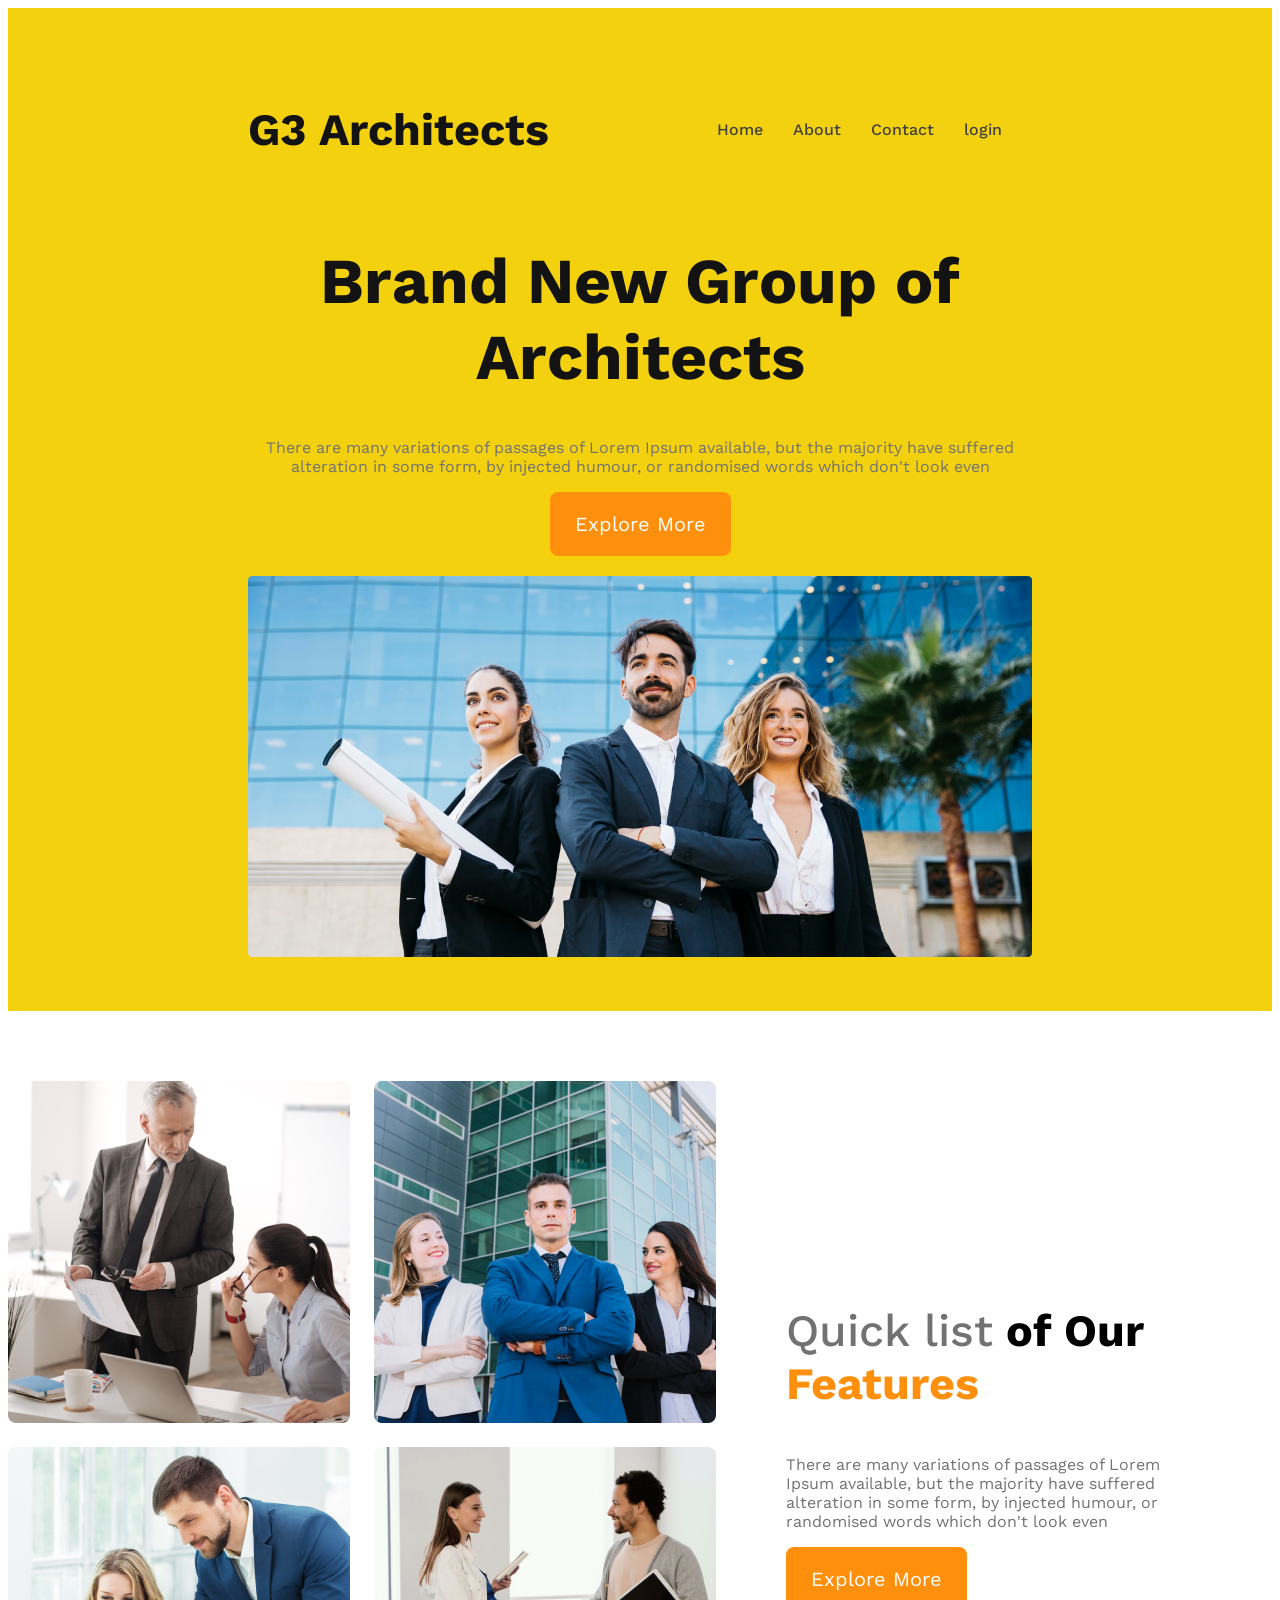
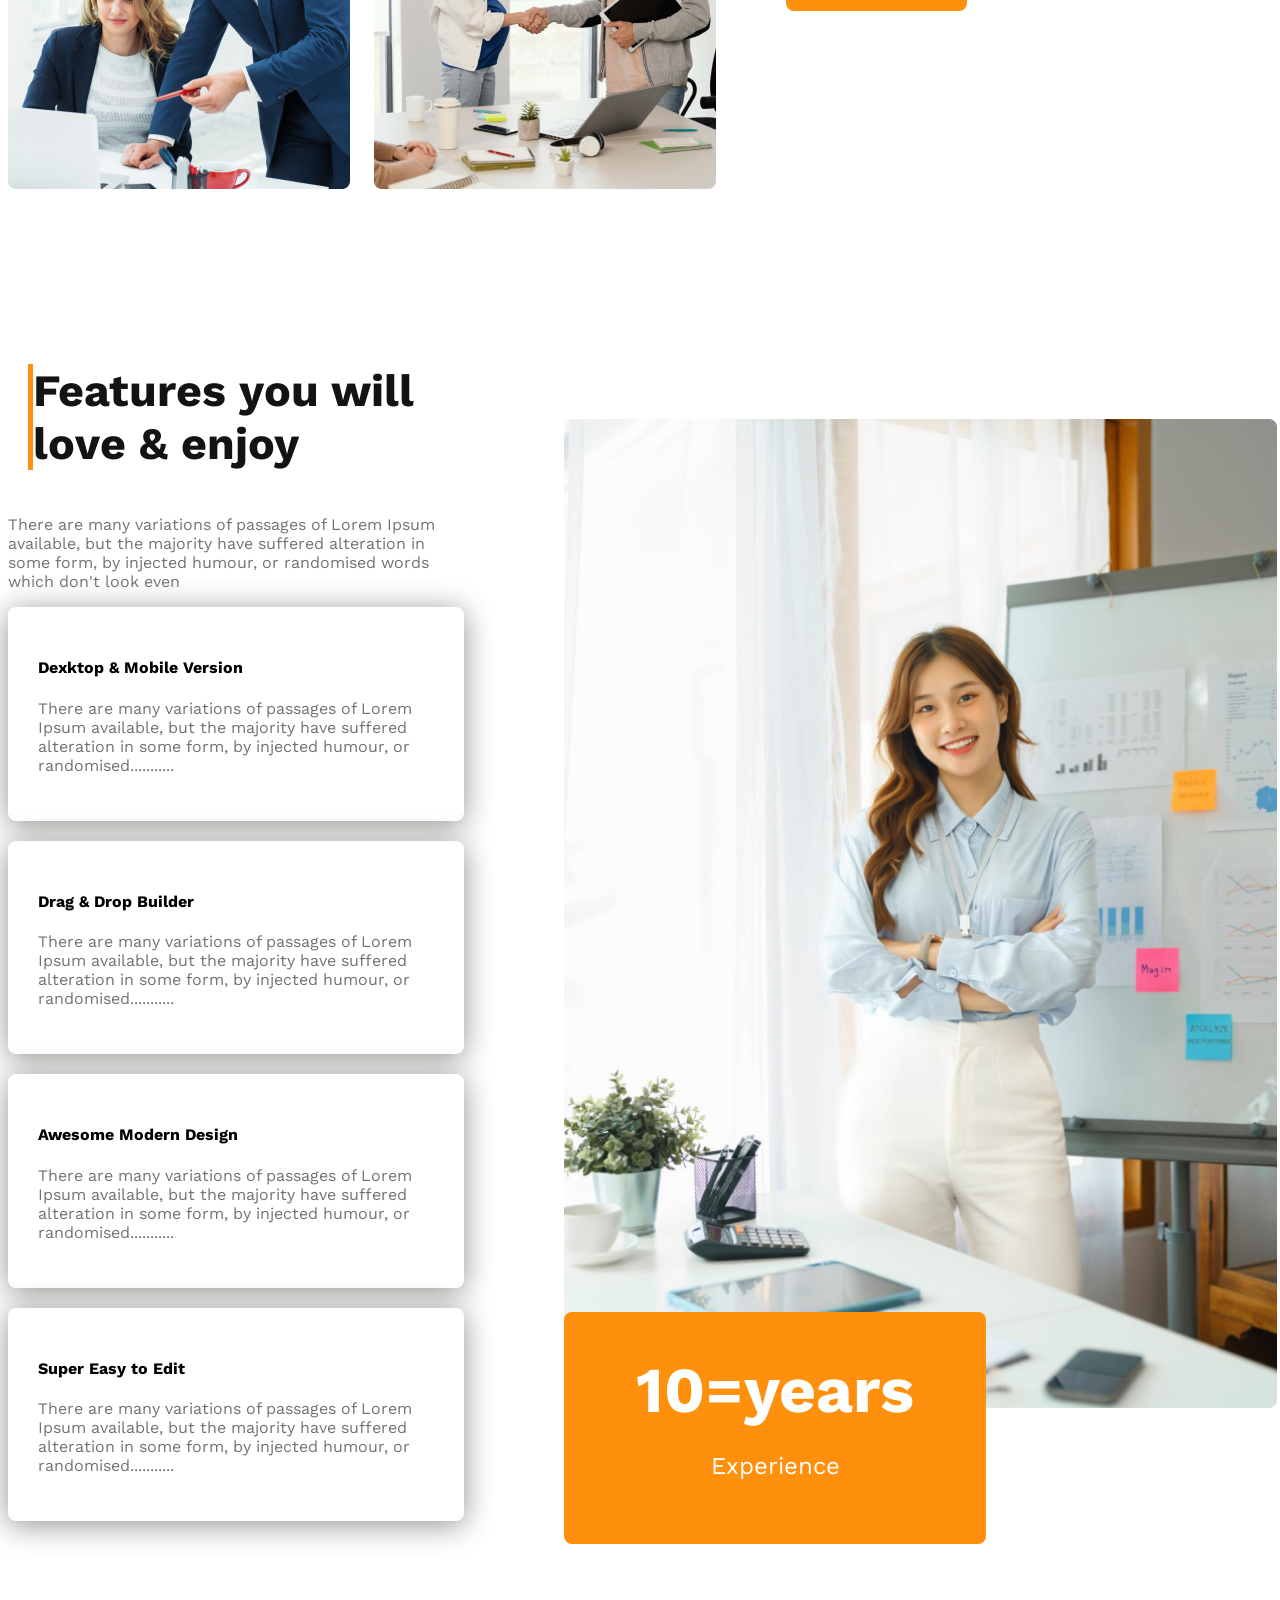
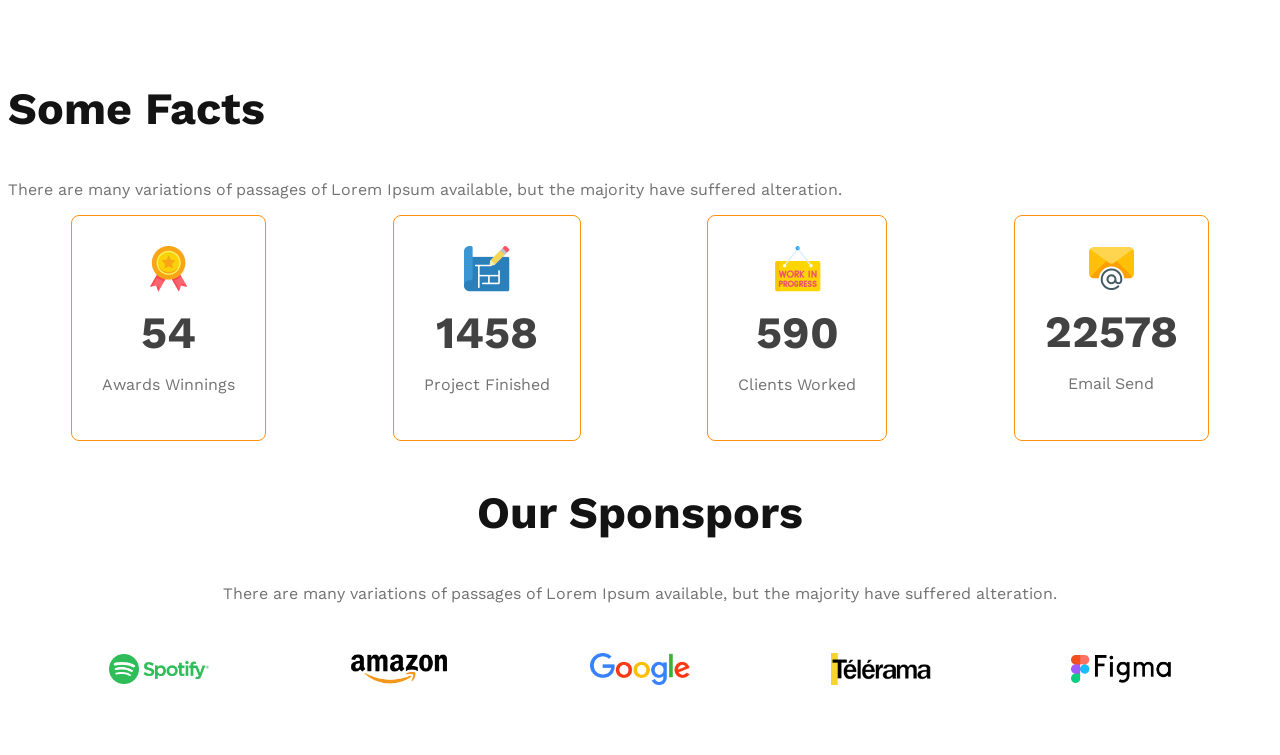
<file: index.html>
<!DOCTYPE html>
<html lang="en">
<head>
    <meta charset="UTF-8">
    <meta name="viewport" content="width=device-width, initial-scale=1.0">
    <title>G3 architect</title>
    <link rel="stylesheet" href="styles/architect.css">
</head>
<body>
    <!-- header start -->
    
<header>


    <nav>
        <h3 class="section-title">G3 Architects</h3>
        <ul>
            <li><a href="">Home</a> </li>
            <li><a href="">About</a> </li>
            <li><a href="">Contact</a> </li>
            <li> <a href="  ">login</a></li>
        </ul>
    </nav>




    <div class="banner">
<div class="banner-content">
    <h1 class="banner-title">Brand New Group of Architects</h1>
    <p class=" text-light-gray">There are many variations of passages of Lorem Ipsum available, but the majority have suffered alteration in 
        some form, by injected humour, or randomised words which don't look even </p>
         
        <button class="btn-primary"> Explore More </button>

</div>
            <img src="images/banner.png" alt="">




    </div>



</header>


<!-- header and -->


<main>
<!--teams  section start -->


<section  class="teams-container">

    <div class="teams-img-container">

        <img src="images/team1.png" alt="">
        <img src="images/team2.png" alt="">
        <img src="images/team3.png" alt="">
        <img src="images/team4.png" alt="">




    </div>

    
    <div class="teams-content">
        <h3 class="teams-title">
            <span class="Quick-list text-light-gray">Quick list</span> 
            <span>of Our</span>
            <span class="Features">Features</span>
        </h3>

        <p class="text-light-gray">There are many variations of passages of Lorem Ipsum available, but the majority have suffered alteration in some form, by injected humour, or randomised words which don't look even</p>
        <button class="btn-primary">Explore More</button>


    </div>





</section>




<!-- features section -->
 <section class="features">  

    <div class="features-content">
        <h3 class="section-title">Features you will <br> love & enjoy</h3>
        <p class="text-light-gray">There are many variations of passages of Lorem Ipsum available, but the majority have suffered alteration in some form, by injected humour, or randomised words which don't look even</p>

        <div class="card">

            <h4>Dexktop & Mobile Version</h4>

            <p class="text-light-gray">There are many variations of passages of Lorem Ipsum available, but the majority have suffered alteration in some form, by injected humour, or randomised...........</p>


        </div>


        <div class="card">

            <h4>Drag & Drop Builder</h4>

            <p class="text-light-gray">There are many variations of passages of Lorem Ipsum available, but the majority have suffered alteration in some form, by injected humour, or randomised...........</p>


        </div>

        <div class="card">

            <h4>Awesome Modern Design</h4>

            <p class="text-light-gray">There are many variations of passages of Lorem Ipsum available, but the majority have suffered alteration in some form, by injected humour, or randomised...........</p>


        </div>


        <div class="card">

            <h4>Super Easy to Edit</h4>

            <p class="text-light-gray">There are many variations of passages of Lorem Ipsum available, but the majority have suffered alteration in some form, by injected humour, or randomised...........</p>


        </div>

       

    </div>

    <div class="feature-img">

        <img src="images/architect.png" alt="">

        <div class="ten-years-badge">
            <h2>10=years</h2>
            <p>Experience</p>

        </div>



    </div>



 </section>

 <!-- facts section -->
  <section class="facts">

    <h3 class="section-title">Some Facts</h3>
    <p class="text-light-gray"> There are many variations of passages of Lorem Ipsum available, but 
        the majority have suffered alteration.</p>



        <div class="fack-card-container">


            <!-- .card*4>img*h2.card-stats+p.card-title.text-light-gray -->


            <div class="card">
                <img src="images/icons/ribon.png" alt=""></img>
                <h2 class="card-stats">54</h2>
                <p class="card-title text-light-gray">Awards Winnings</p>
            </div>
            <div class="card">
                <img src="images/icons/projects.png" alt="">
                <h2 class="card-stats">1458</h2>
                <p class="card-title text-light-gray"> Project Finished
                </p>
            </div>
            <div class="card">
                <img src="images/icons/customers.png" alt="">
                <h2 class="card-stats">590</h2>
                <p class="card-title text-light-gray"> Clients Worked
                </p>
            </div>
            <div class="card">
                <img src="images/icons/email.png" alt="">
                <h2 class="card-stats">22578</h2>
                <p class="card-title text-light-gray"> Email Send
                </p>
            </div>


        </div>

  </section>


<!-- sponsors section -->

  <section class="sponsors">



    <h3 class="section-title">  Our Sponspors
    </h3>


    <p class="text-light-gray">  There are many variations of passages of Lorem Ipsum available, but the majority have suffered alteration.</p>



    <div class="sponsors-img-container">
        <img src="images/sponsors/spotify.png" alt="">
        <img src="images/sponsors/amazon.png" alt="">
        <img src="images/sponsors/google.png" alt="">
        <img src="images/sponsors/telerama.png" alt="">
        <img src="images/sponsors/figma.png" alt="">


    </div>
  </section>
</main>


<footer>


</footer>

</body>
</html>
</file>
<file: styles/architect.css>
/* work sans font google  fonts */
@import url('https://fonts.googleapis.com/css2?family=Work+Sans:ital,wght@0,100..900;1,100..900&display=swap');


/* shared styles */


*{

    font-family: "Work Sans", sans-serif;
  


}
.text-light-gray{
    color: #727272;
}


.btn-primary{
       border-radius: 8px;
       background: #FF900E;
       padding: 20px 25px;
       color: #FFF;
       font-size: 1.25rem;
       font-weight: ;
       cursor: pointer;
       border: 0;


}
.section-title{
    font-size:2.8rem ;
    font-weight: 700;
    color: #131313;

}


header{
    background-color: rgb(243, 209, 14);
/* background-color: #FF900E; */


    padding: 50px 240px;
}
nav{
    display: flex;
    justify-content: space-between;
    align-items: center;
}


nav > ul{
    display: flex;
}
nav li{
    list-style: none;
    margin-right: 30px;
    font-weight: 500;
    font-size: 1rem;
}
nav li a{
    text-decoration: none;
    color:  #424242;
}
/* banner styles */
.banner-content{
    max-width: 800px;
    text-align: center;
    margin: 0 auto;
}

.banner-title{
    font-size: 4rem;
    font-weight: 700;
    color: #131313;
}

.banner img{
    margin-top: 20px;
    width: 100%;
}


/* main style */

main{
    max-width: 1440px;

    margin: 70px auto;
}

/* teams-styles */

.teams-container{
    display: flex;
    align-items: center;
}


.teams-img-container{
    display: grid;

    grid-template-columns: repeat(2, 1fr );
    gap: 1.5rem;
}

.teams-content{
    padding-right: 70px;
    padding-left: 70px;
}
.teams-title{
    font-size: 2.8rem;
}
.teams-title  .Quick-list{
   
    font-weight: 500;

}
.teams-title .Features{
    color: #FF900E;
    font-weight: 700;

}

/* feature section style */
.features{
    margin-top: 130px;
    display: flex;
    gap: 100px;
   

}

.features .section-title{

    border-left: 5px solid #FF900E;
    margin-left: 20px;
}

.features-content .card{

    padding: 30px;
    margin-bottom: 20px;
    border-radius: 8px;
    background: #FFF;
    box-shadow: 0px 4px 30px 0px rgb(146, 145, 141)
}

.feature-img img{
    
    margin-top: 100px;
    height: 75%;
  
    

}


.ten-years-badge{
    border-radius: 8px;
    background:#FF900E ;
    color: #FFF;
    width: 342px;
    padding: 40px;
    text-align: center;
    position: relative;
    bottom: 100px;

}

.ten-years-badge h2{
    font-size: 4rem;
    margin: 0px;
}

.ten-years-badge p{
    font-size:1.5rem ;
    

} 



.fack-card-container{
    display: flex;
    justify-content: space-around;

}


.fack-card-container .card{
    border-radius: 8px;
    border: 1px solid #FF900E;
    text-align: center;
    padding:30px;
    
}
.fack-card-container .card-tatle{
    font-weight: 600;
    font-size: 1.25rem;
    margin-top: 5px;

}
.fack-card-container .card-stats{
    font-size: 2.8rem;
    color: #424242;
    margin-top: 10px;
    margin-bottom: 10px;
}

/* sponsors style */
.sponsors{
    text-align: center;
}

.sponsors-img-container{
    display: flex;
    margin-top:50px ;
    justify-content: space-evenly;
    gap: 40px;
    align-items: center;
}

.sponsors-img-container img{
    width: 100px;
}



/* responsive media queries */
/* mobile devices */


@media screen and (max-width:576px) {

    header{
        padding: 20px;
    }
    nav, 
    .features,
    .teams-container,
    .fack-card-container,
    .sponsors-img-container 
    {
        flex-direction: column;
    }
   
    .feature-img img{
        width: 90%;
        margin-left: 0;
    }

    .ten-years-badge{
        position: static;
        max-width: 300px;
    }

    .teams-img-container{
        grid-template-columns:1fr;
    }


    .teams-content,
    .fack-card-container{
        padding-right: 20px;
        padding-left: 20px;
    
}

.fack-card-container{
    gap: 20px;
}

/* tablet or medium devices */

@media screen  and (min-width:576px) and (max-width:960px) {
    
    header{
        padding: 50px;
    }
    


    
    nav,
    .features,
    .teams-container,
    .sponsors-img-container
    {
        flex-direction: column;
 
    }
   
}
</file>
